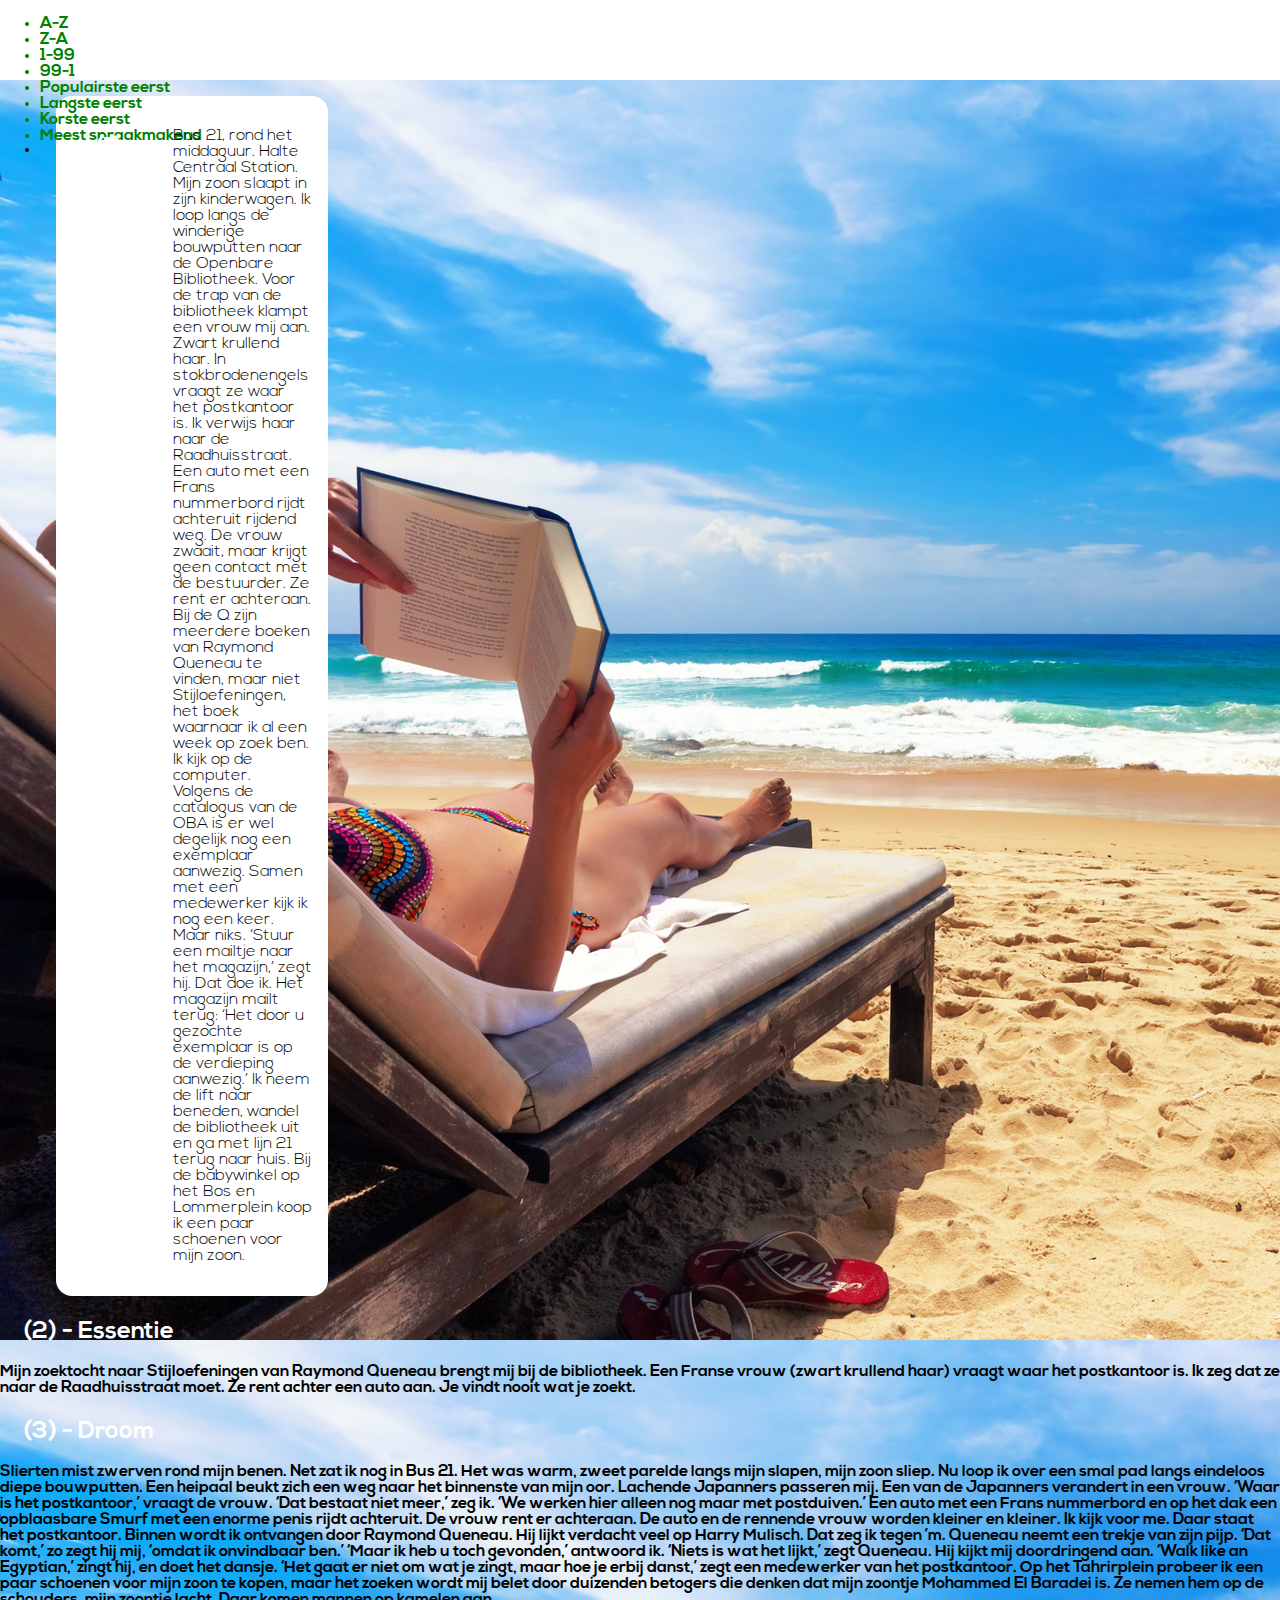
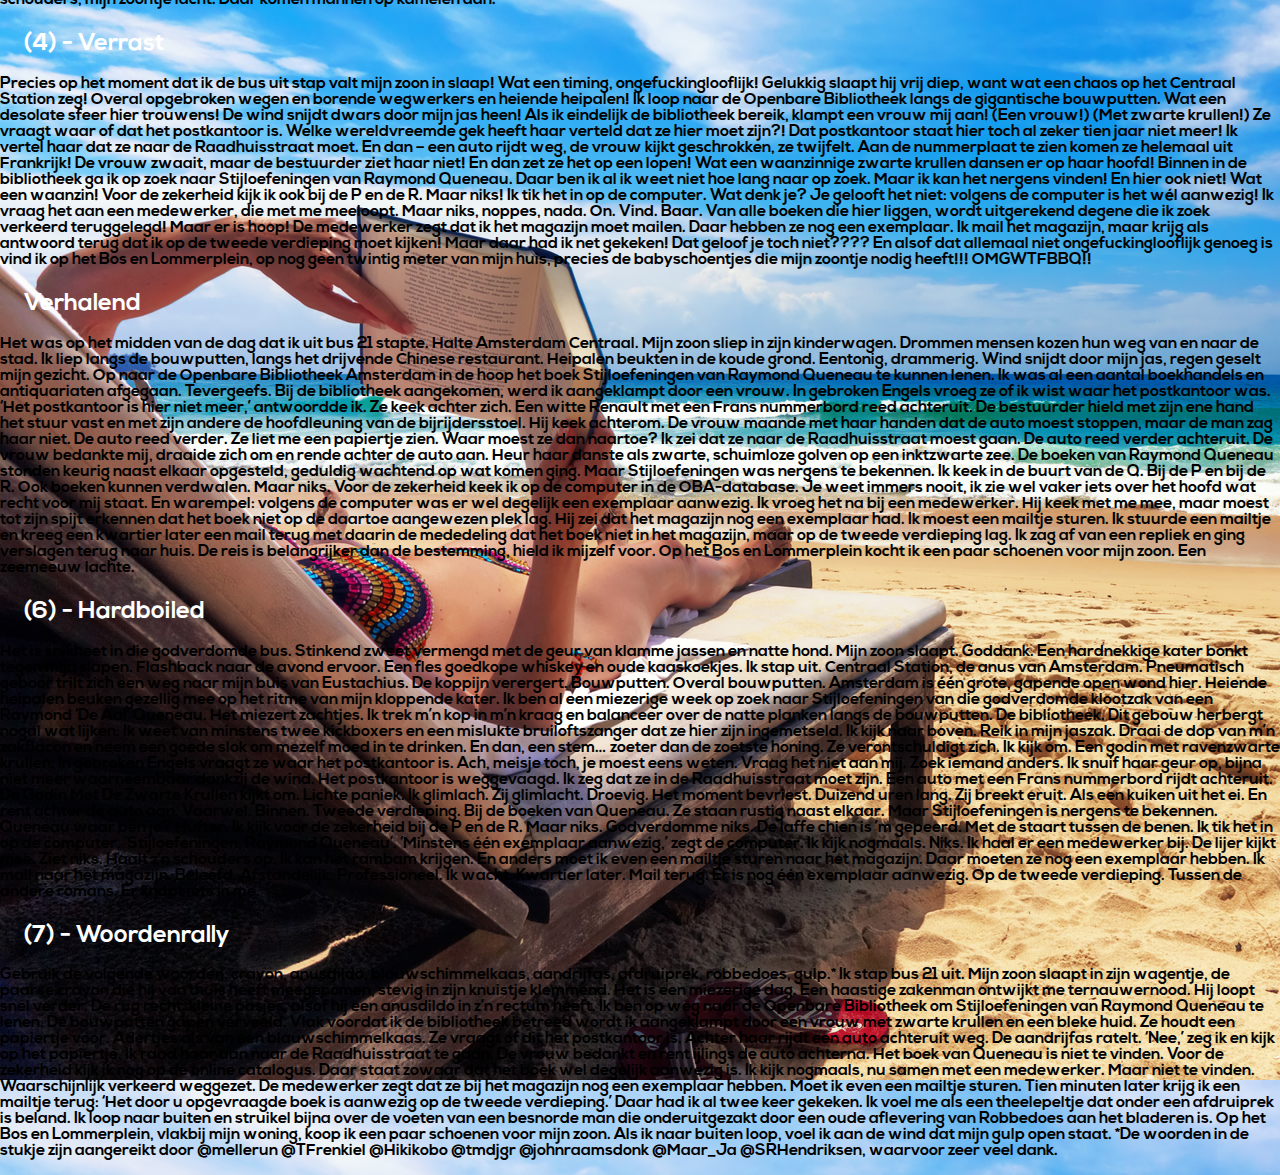
<file: artikel.html>
<!DOCTYPE html>
<html lang="nl">
<head>
    <meta charset="UTF-8">
    <title>Alle artikelen</title>
    <meta name="viewport" content="width=device-width, initial-scale=1.0">
    <link rel="stylesheet" type="text/css" href="assets/css/stylesheet.css">
</head>
<body>

<header>
   <nav>
       <ul>
           <li>A-Z</li>
           <li>Z-A</li>
           <li>1-99</li>
           <li>99-1</li>
           <li>Populairste eerst</li>
           <li>Langste eerst</li>
           <li>Korste eerst</li>
           <li>Meest spraakmakend</li>
       </ul>
   </nav>
    </header>
    
<main>
   <ul> 
       <li> <article>
    <h2>(1) - Notitie</h2>
<p>Bus 21, rond het middaguur. Halte Centraal Station. Mijn zoon slaapt in zijn kinderwagen. Ik loop langs de winderige bouwputten naar de Openbare Bibliotheek. Voor de trap van de bibliotheek klampt een vrouw mij aan. Zwart krullend haar. In stokbrodenengels vraagt ze waar het postkantoor is. Ik verwijs haar naar de Raadhuisstraat. Een auto met een Frans nummerbord rijdt achteruit rijdend weg. De vrouw zwaait, maar krijgt geen contact met de bestuurder. Ze rent er achteraan.
Bij de Q zijn meerdere boeken van Raymond Queneau te vinden, maar niet Stijloefeningen, het boek waarnaar ik al een week op zoek ben. Ik kijk op de computer. Volgens de catalogus van de OBA is er wel degelijk nog een exemplaar aanwezig. Samen met een medewerker kijk ik nog een keer. Maar niks. ‘Stuur een mailtje naar het magazijn,’ zegt hij. Dat doe ik. Het magazijn mailt terug: ‘Het door u gezochte exemplaar is op de verdieping aanwezig.’ Ik neem de lift naar beneden, wandel de bibliotheek uit en ga met lijn 21 terug naar huis. Bij de babywinkel op het Bos en Lommerplein koop ik een paar schoenen voor mijn zoon.</p>
</article>
</li> 
</ul>

<h2>(2) - Essentie</h2>
<p>Mijn zoektocht naar Stijloefeningen van Raymond Queneau brengt mij bij de bibliotheek. Een Franse vrouw (zwart krullend haar) vraagt waar het postkantoor is. Ik zeg dat ze naar de Raadhuisstraat moet. Ze rent achter een auto aan.

Je vindt nooit wat je zoekt.</p>

<h2>(3) - Droom</h2>
<p>Slierten mist zwerven rond mijn benen. Net zat ik nog in Bus 21. Het was warm, zweet parelde langs mijn slapen, mijn zoon sliep. Nu loop ik over een smal pad langs eindeloos diepe bouwputten. Een heipaal beukt zich een weg naar het binnenste van mijn oor. Lachende Japanners passeren mij. Een van de Japanners verandert in een vrouw. ‘Waar is het postkantoor,’ vraagt de vrouw. ‘Dat bestaat niet meer,’ zeg ik. ‘We werken hier alleen nog maar met postduiven.’ Een auto met een Frans nummerbord en op het dak een opblaasbare Smurf met een enorme penis rijdt achteruit. De vrouw rent er achteraan. De auto en de rennende vrouw worden kleiner en kleiner. Ik kijk voor me. Daar staat het postkantoor.

Binnen wordt ik ontvangen door Raymond Queneau. Hij lijkt verdacht veel op Harry Mulisch. Dat zeg ik tegen ’m. Queneau neemt een trekje van zijn pijp. ‘Dat komt,’ zo zegt hij mij, ‘omdat ik onvindbaar ben.’ ‘Maar ik heb u toch gevonden,’ antwoord ik. ‘Niets is wat het lijkt,’ zegt Queneau. Hij kijkt mij doordringend aan. ‘Walk like an Egyptian,’ zingt hij, en doet het dansje. ‘Het gaat er niet om wat je zingt, maar hoe je erbij danst,’ zegt een medewerker van het postkantoor. Op het Tahrirplein probeer ik een paar schoenen voor mijn zoon te kopen, maar het zoeken wordt mij belet door duizenden betogers die denken dat mijn zoontje Mohammed El Baradei is. Ze nemen hem op de schouders, mijn zoontje lacht. Daar komen mannen op kamelen aan.</p>

<h2>(4) - Verrast</h2>
<p>Precies op het moment dat ik de bus uit stap valt mijn zoon in slaap! Wat een timing, ongefuckinglooflijk! Gelukkig slaapt hij vrij diep, want wat een chaos op het Centraal Station zeg! Overal opgebroken wegen en borende wegwerkers en heiende heipalen!

Ik loop naar de Openbare Bibliotheek langs de gigantische bouwputten. Wat een desolate sfeer hier trouwens! De wind snijdt dwars door mijn jas heen! Als ik eindelijk de bibliotheek bereik, klampt een vrouw mij aan! (Een vrouw!) (Met zwarte krullen!) Ze vraagt waar of dat het postkantoor is. Welke wereldvreemde gek heeft haar verteld dat ze hier moet zijn?! Dat postkantoor staat hier toch al zeker tien jaar niet meer! Ik vertel haar dat ze naar de Raadhuisstraat moet. En dan – een auto rijdt weg, de vrouw kijkt geschrokken, ze twijfelt. Aan de nummerplaat te zien komen ze helemaal uit Frankrijk! De vrouw zwaait, maar de bestuurder ziet haar niet! En dan zet ze het op een lopen! Wat een waanzinnige zwarte krullen dansen er op haar hoofd!

Binnen in de bibliotheek ga ik op zoek naar Stijloefeningen van Raymond Queneau. Daar ben ik al ik weet niet hoe lang naar op zoek. Maar ik kan het nergens vinden! En hier ook niet! Wat een waanzin! Voor de zekerheid kijk ik ook bij de P en de R. Maar niks! Ik tik het in op de computer. Wat denk je? Je gelooft het niet: volgens de computer is het wél aanwezig! Ik vraag het aan een medewerker, die met me meeloopt. Maar niks, noppes, nada. On. Vind. Baar. Van alle boeken die hier liggen, wordt uitgerekend degene die ik zoek verkeerd teruggelegd! Maar er is hoop! De medewerker zegt dat ik het magazijn moet mailen. Daar hebben ze nog een exemplaar. Ik mail het magazijn, maar krijg als antwoord terug dat ik op de tweede verdieping moet kijken! Maar daar had ik net gekeken! Dat geloof je toch niet????

En alsof dat allemaal niet ongefuckinglooflijk genoeg is vind ik op het Bos en Lommerplein, op nog geen twintig meter van mijn huis, precies de babyschoentjes die mijn zoontje nodig heeft!!! OMGWTFBBQ!!</p>

<h2>Verhalend</h2>
<p>Het was op het midden van de dag dat ik uit bus 21 stapte. Halte Amsterdam Centraal. Mijn zoon sliep in zijn kinderwagen. Drommen mensen kozen hun weg van en naar de stad. Ik liep langs de bouwputten, langs het drijvende Chinese restaurant. Heipalen beukten in de koude grond. Eentonig, drammerig. Wind snijdt door mijn jas, regen geselt mijn gezicht. Op naar de Openbare Bibliotheek Amsterdam in de hoop het boek Stijloefeningen van Raymond Queneau te kunnen lenen. Ik was al een aantal boekhandels en antiquariaten afgegaan. Tevergeefs.

Bij de bibliotheek aangekomen, werd ik aangeklampt door een vrouw. In gebroken Engels vroeg ze of ik wist waar het postkantoor was. ‘Het postkantoor is hier niet meer,’ antwoordde ik. Ze keek achter zich. Een witte Renault met een Frans nummerbord reed achteruit. De bestuurder hield met zijn ene hand het stuur vast en met zijn andere de hoofdleuning van de bijrijdersstoel. Hij keek achterom. De vrouw maande met haar handen dat de auto moest stoppen, maar de man zag haar niet. De auto reed verder. Ze liet me een papiertje zien. Waar moest ze dan naartoe? Ik zei dat ze naar de Raadhuisstraat moest gaan. De auto reed verder achteruit. De vrouw bedankte mij, draaide zich om en rende achter de auto aan. Heur haar danste als zwarte, schuimloze golven op een inktzwarte zee.

De boeken van Raymond Queneau stonden keurig naast elkaar opgesteld, geduldig wachtend op wat komen ging. Maar Stijloefeningen was nergens te bekennen. Ik keek in de buurt van de Q. Bij de P en bij de R. Ook boeken kunnen verdwalen. Maar niks. Voor de zekerheid keek ik op de computer in de OBA-database. Je weet immers nooit, ik zie wel vaker iets over het hoofd wat recht voor mij staat. En warempel: volgens de computer was er wel degelijk een exemplaar aanwezig. Ik vroeg het na bij een medewerker. Hij keek met me mee, maar moest tot zijn spijt erkennen dat het boek niet op de daartoe aangewezen plek lag. Hij zei dat het magazijn nog een exemplaar had. Ik moest een mailtje sturen.

Ik stuurde een mailtje en kreeg een kwartier later een mail terug met daarin de mededeling dat het boek niet in het magazijn, maar op de tweede verdieping lag. Ik zag af van een repliek en ging verslagen terug naar huis. De reis is belangrijker dan de bestemming, hield ik mijzelf voor. Op het Bos en Lommerplein kocht ik een paar schoenen voor mijn zoon. Een zeemeeuw lachte.</p>

<h2>(6) - Hardboiled</h2>
<p>Het is snikheet in die godverdomde bus. Stinkend zweet vermengd met de geur van klamme jassen en natte hond. Mijn zoon slaapt. Goddank. Een hardnekkige kater bonkt tegen mijn slapen. Flashback naar de avond ervoor. Een fles goedkope whiskey en oude kaaskoekjes.

Ik stap uit. Centraal Station, de anus van Amsterdam. Pneumatisch geboor trilt zich een weg naar mijn buis van Eustachius. De koppijn verergert. Bouwputten. Overal bouwputten. Amsterdam is één grote, gapende open wond hier. Heiende heipalen beuken gezellig mee op het ritme van mijn kloppende kater. Ik ben al een miezerige week op zoek naar Stijloefeningen van die godverdomde klootzak van een Raymond ‘De Aal’ Queneau. Het miezert zachtjes. Ik trek m’n kop in m’n kraag en balanceer over de natte planken langs de bouwputten.

De bibliotheek. Dit gebouw herbergt nogal wat lijken. Ik weet van minstens twee kickboxers en een mislukte bruiloftszanger dat ze hier zijn ingemetseld. Ik kijk naar boven. Reik in mijn jaszak. Draai de dop van m’n zakflacon en neem een goede slok om mezelf moed in te drinken. En dan, een stem… zoeter dan de zoetste honing. Ze verontschuldigt zich. Ik kijk om. Een godin met ravenzwarte krullen. In gebroken Engels vraagt ze waar het postkantoor is. Ach, meisje toch, je moest eens weten. Vraag het niet aan mij. Zoek iemand anders. Ik snuif haar geur op, bijna niet meer waarneembaar dankzij de wind. Het postkantoor is weggevaagd. Ik zeg dat ze in de Raadhuisstraat moet zijn. Een auto met een Frans nummerbord rijdt achteruit. De Godin Met De Zwarte Krullen kijkt om. Lichte paniek. Ik glimlach. Zij glimlacht. Droevig. Het moment bevriest. Duizend uren lang. Zij breekt eruit. Als een kuiken uit het ei. En rent achter de auto aan. Vaarwel.

Binnen. Tweede verdieping. Bij de boeken van Queneau. Ze staan rustig naast elkaar. Maar Stijloefeningen is nergens te bekennen. Queneau waar ben je? Hufter. Ik kijk voor de zekerheid bij de P en de R. Maar niks. Godverdomme niks. De laffe chien is ’m gepeerd. Met de staart tussen de benen. Ik tik het in op de computer. ‘Stijloefeningen, Raymond Queneau’. ‘Minstens één exemplaar aanwezig,’ zegt de computer. Ik kijk nogmaals. Niks. Ik haal er een medewerker bij. De lijer kijkt mee. Ziet niks. Haalt z’n schouders op. Ik kan het rambam krijgen. En anders moet ik even een mailtje sturen naar het magazijn. Daar moeten ze nog een exemplaar hebben. Ik mail naar het magazijn. Beleefd. Afstandelijk. Professioneel. Ik wacht. Kwartier later. Mail terug. Er is nog één exemplaar aanwezig. Op de tweede verdieping. Tussen de andere romans. Er knapt iets in me.</p>

<h2>(7) - Woordenrally</h2>
<p>Gebruik de volgende woorden: crayon, anusdildo, blauwschimmelkaas, aandrijfas, afdruiprek, robbedoes, gulp.*

Ik stap bus 21 uit. Mijn zoon slaapt in zijn wagentje, de paarse crayon die hij van thuis heeft meegenomen, stevig in zijn knuistje klemmend. Het is een miezerige dag. Een haastige zakenman ontwijkt me ternauwernood. Hij loopt snel verder. De rug recht, kleine pasjes, alsof hij een anusdildo in z’n rectum heeft. Ik ben op weg naar de Openbare Bibliotheek om Stijloefeningen van Raymond Queneau te lenen. De bouwputten gapen verveeld. Vlak voordat ik de bibliotheek betreed wordt ik aangeklampt door een vrouw met zwarte krullen en een bleke huid. Ze houdt een papiertje voor. Adertjes als van een blauwschimmelkaas. Ze vraagt of dit het postkantoor is. Achter haar rijdt een auto achteruit weg. De aandrijfas ratelt. ‘Nee,’ zeg ik en kijk op het papiertje. Ik raad haar aan naar de Raadhuisstraat te gaan. De vrouw bedankt en rent ijlings de auto achterna.

Het boek van Queneau is niet te vinden. Voor de zekerheid kijk ik nog op de online catalogus. Daar staat zowaar dat het boek wel degelijk aanwezig is. Ik kijk nogmaals, nu samen met een medewerker. Maar niet te vinden. Waarschijnlijk verkeerd weggezet. De medewerker zegt dat ze bij het magazijn nog een exemplaar hebben. Moet ik even een mailtje sturen. Tien minuten later krijg ik een mailtje terug: ‘Het door u opgevraagde boek is aanwezig op de tweede verdieping.’ Daar had ik al twee keer gekeken. Ik voel me als een theelepeltje dat onder een afdruiprek is beland. Ik loop naar buiten en struikel bijna over de voeten van een besnorde man die onderuitgezakt door een oude aflevering van Robbedoes aan het bladeren is.

Op het Bos en Lommerplein, vlakbij mijn woning, koop ik een paar schoenen voor mijn zoon. Als ik naar buiten loop, voel ik aan de wind dat mijn gulp open staat.

*De woorden in de stukje zijn aangereikt door @mellerun @TFrenkiel @Hikikobo @tmdjgr @johnraamsdonk @Maar_Ja @SRHendriksen, waarvoor zeer veel dank.</p>
</main>
</body>
</html>
</file>
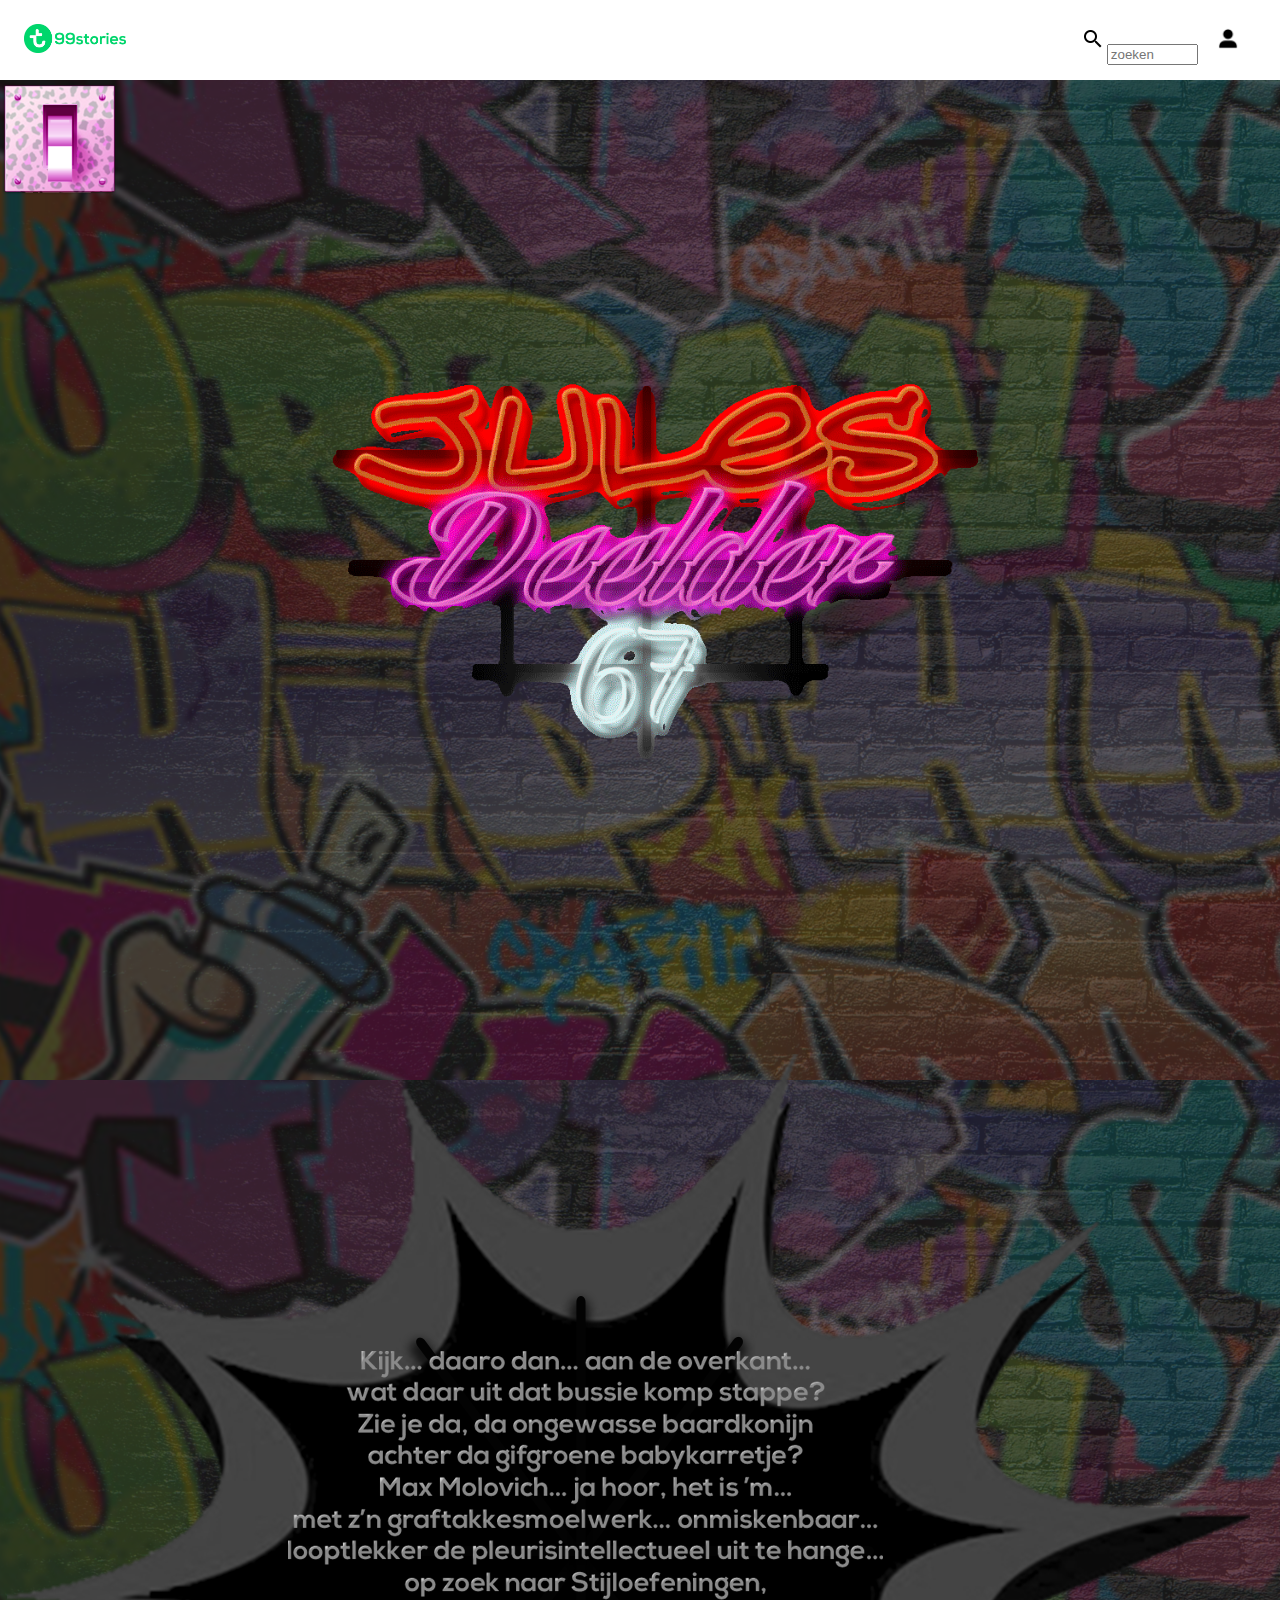
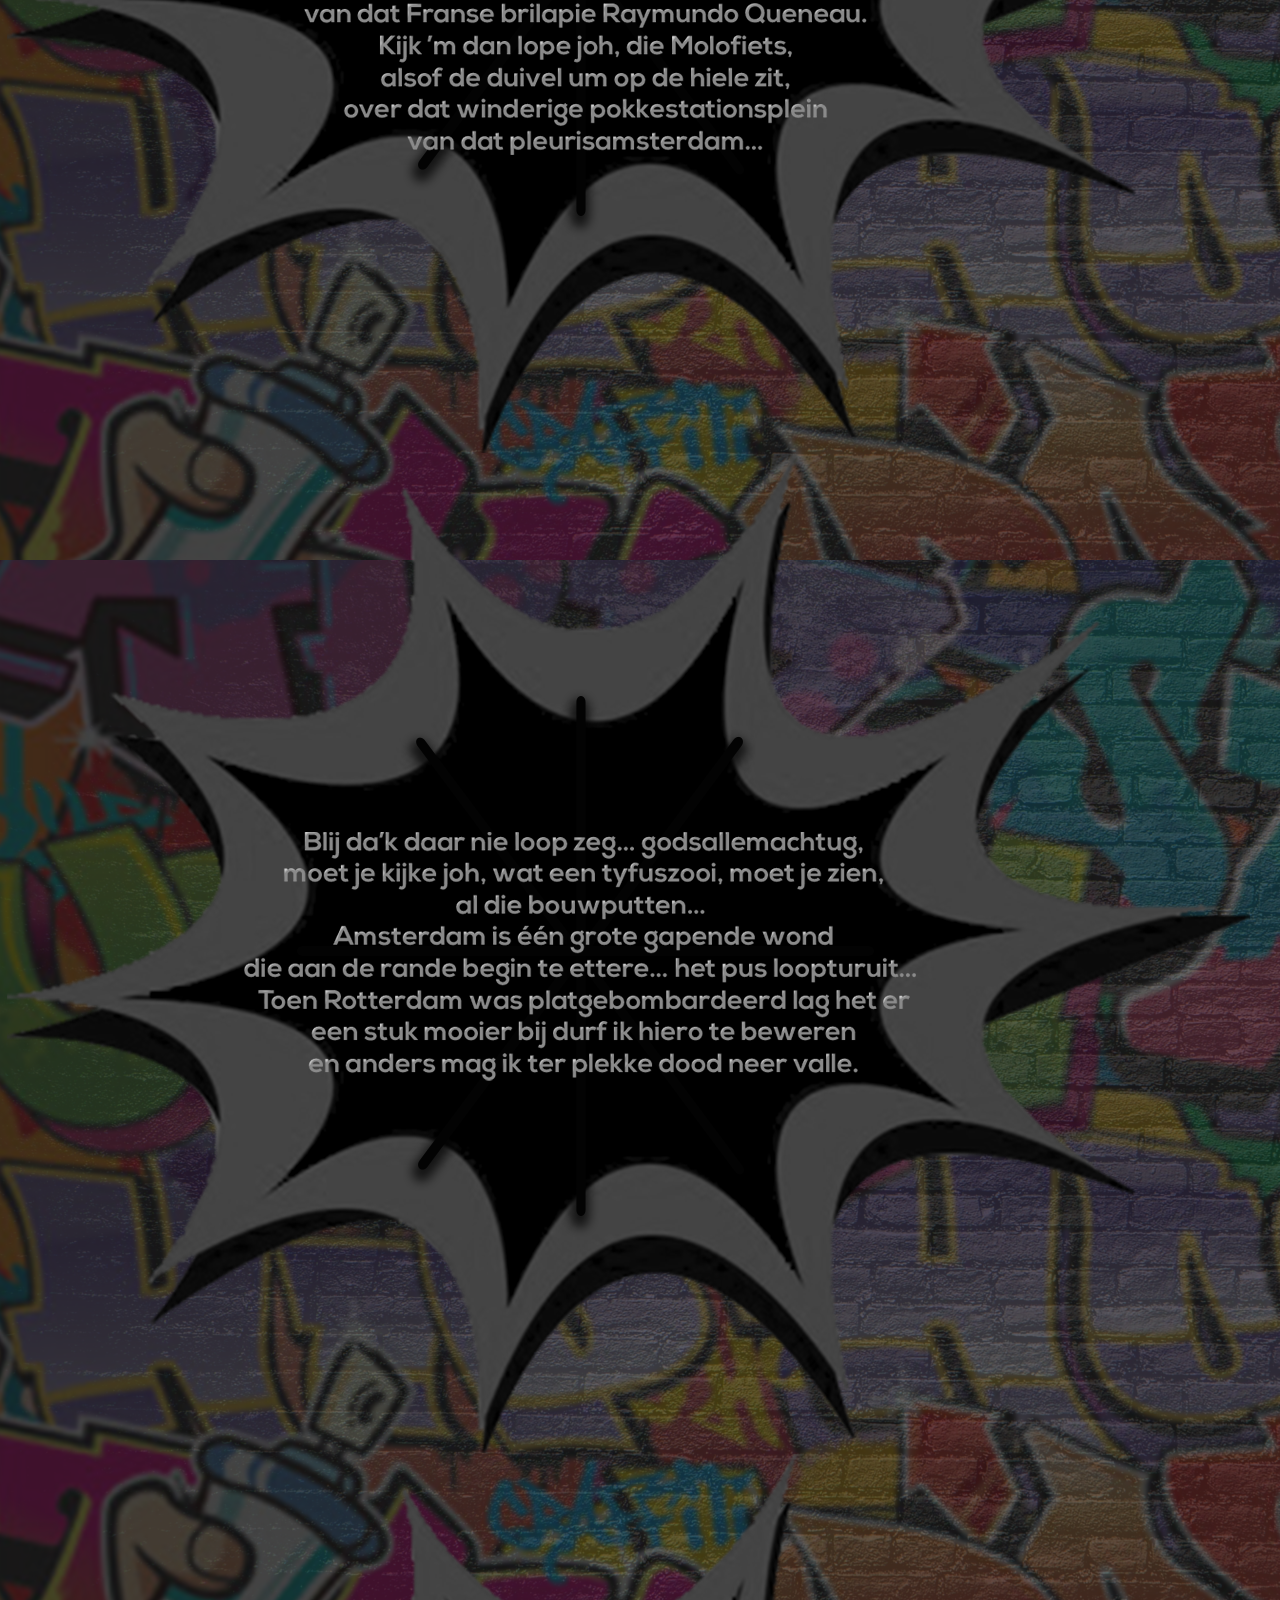
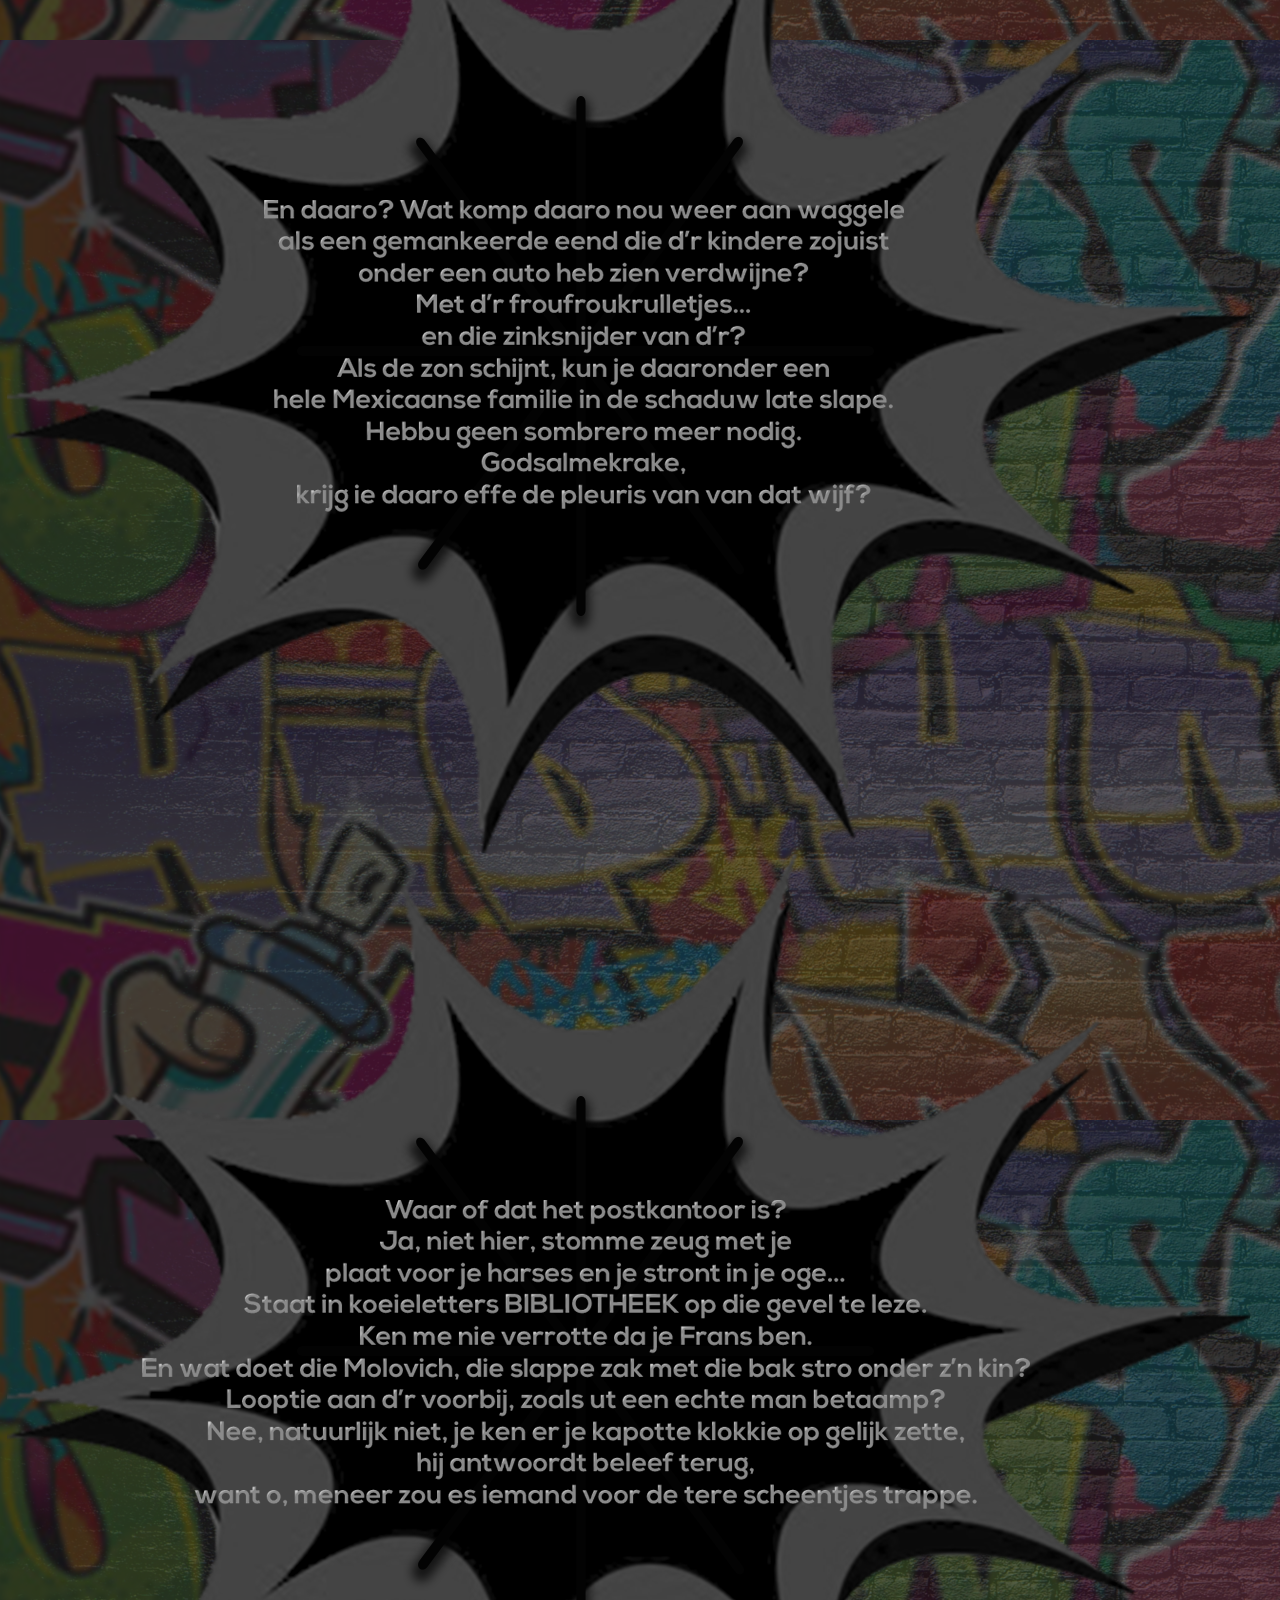
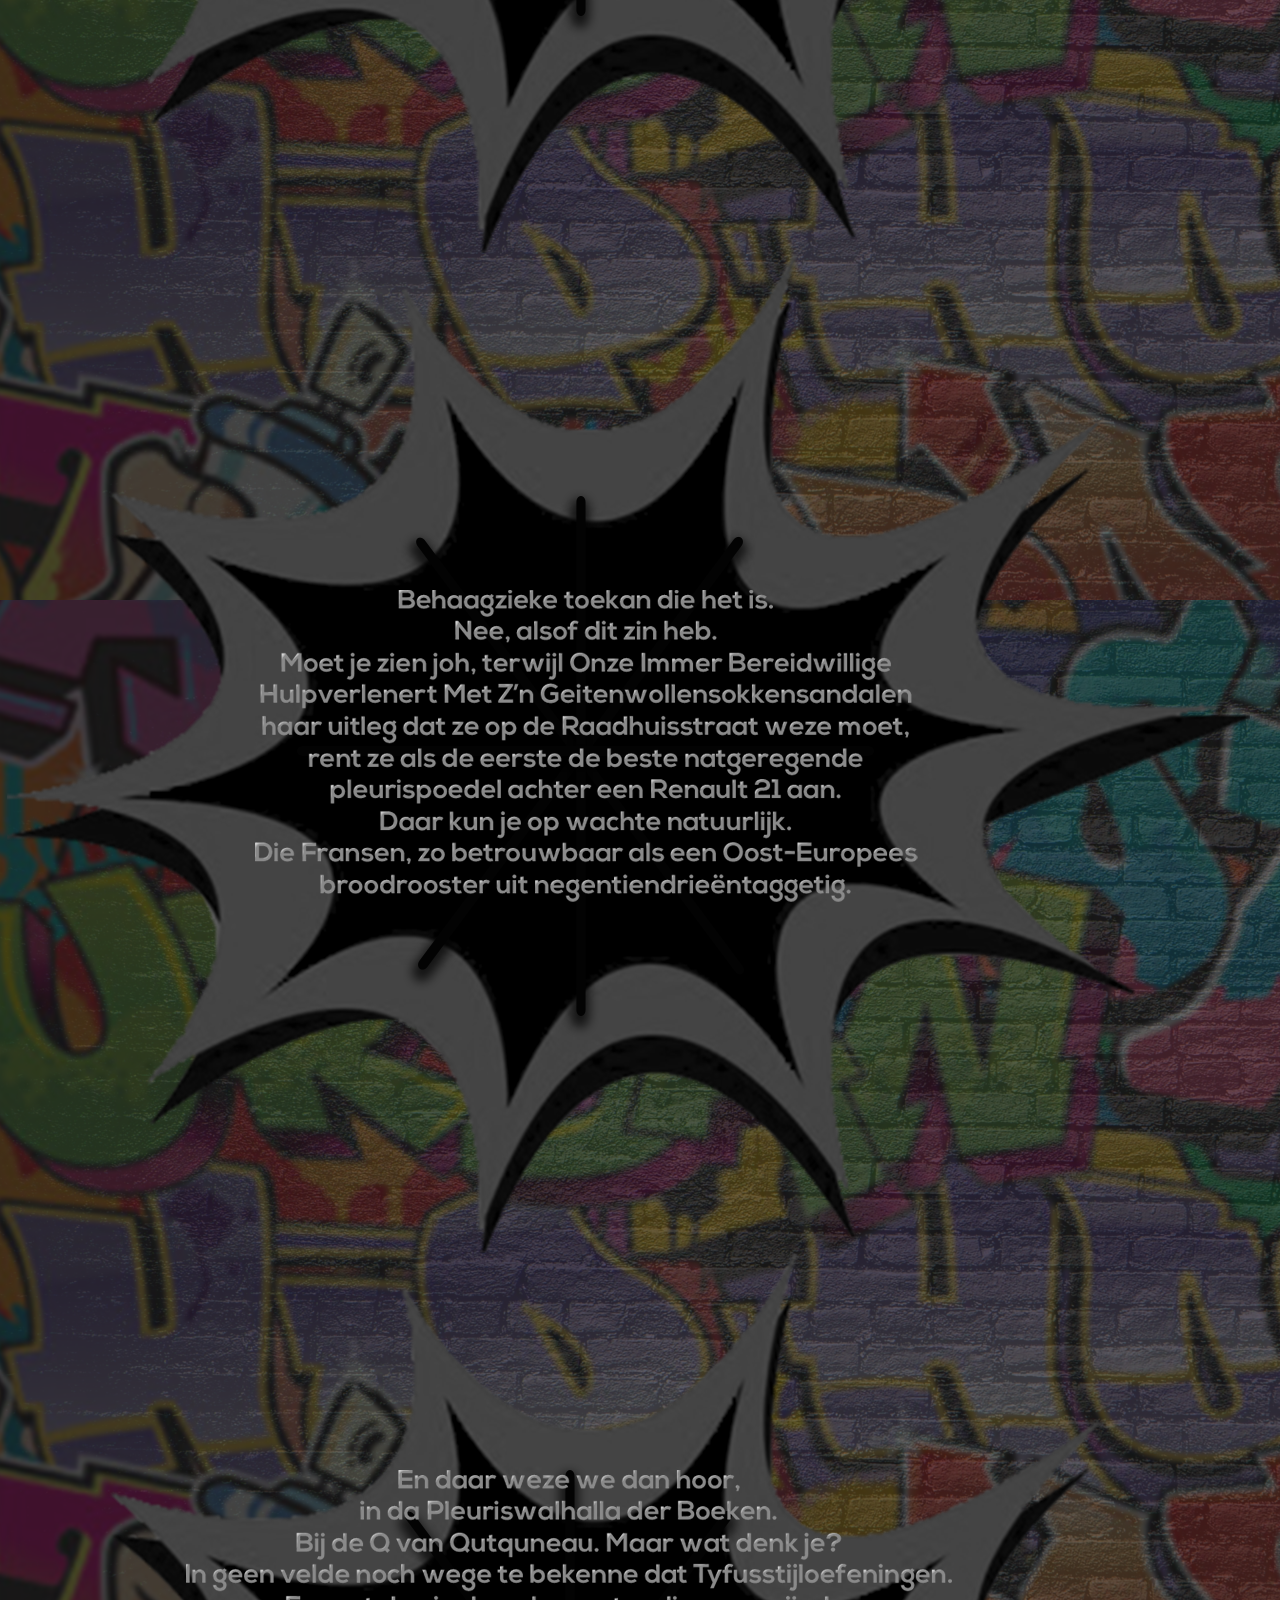
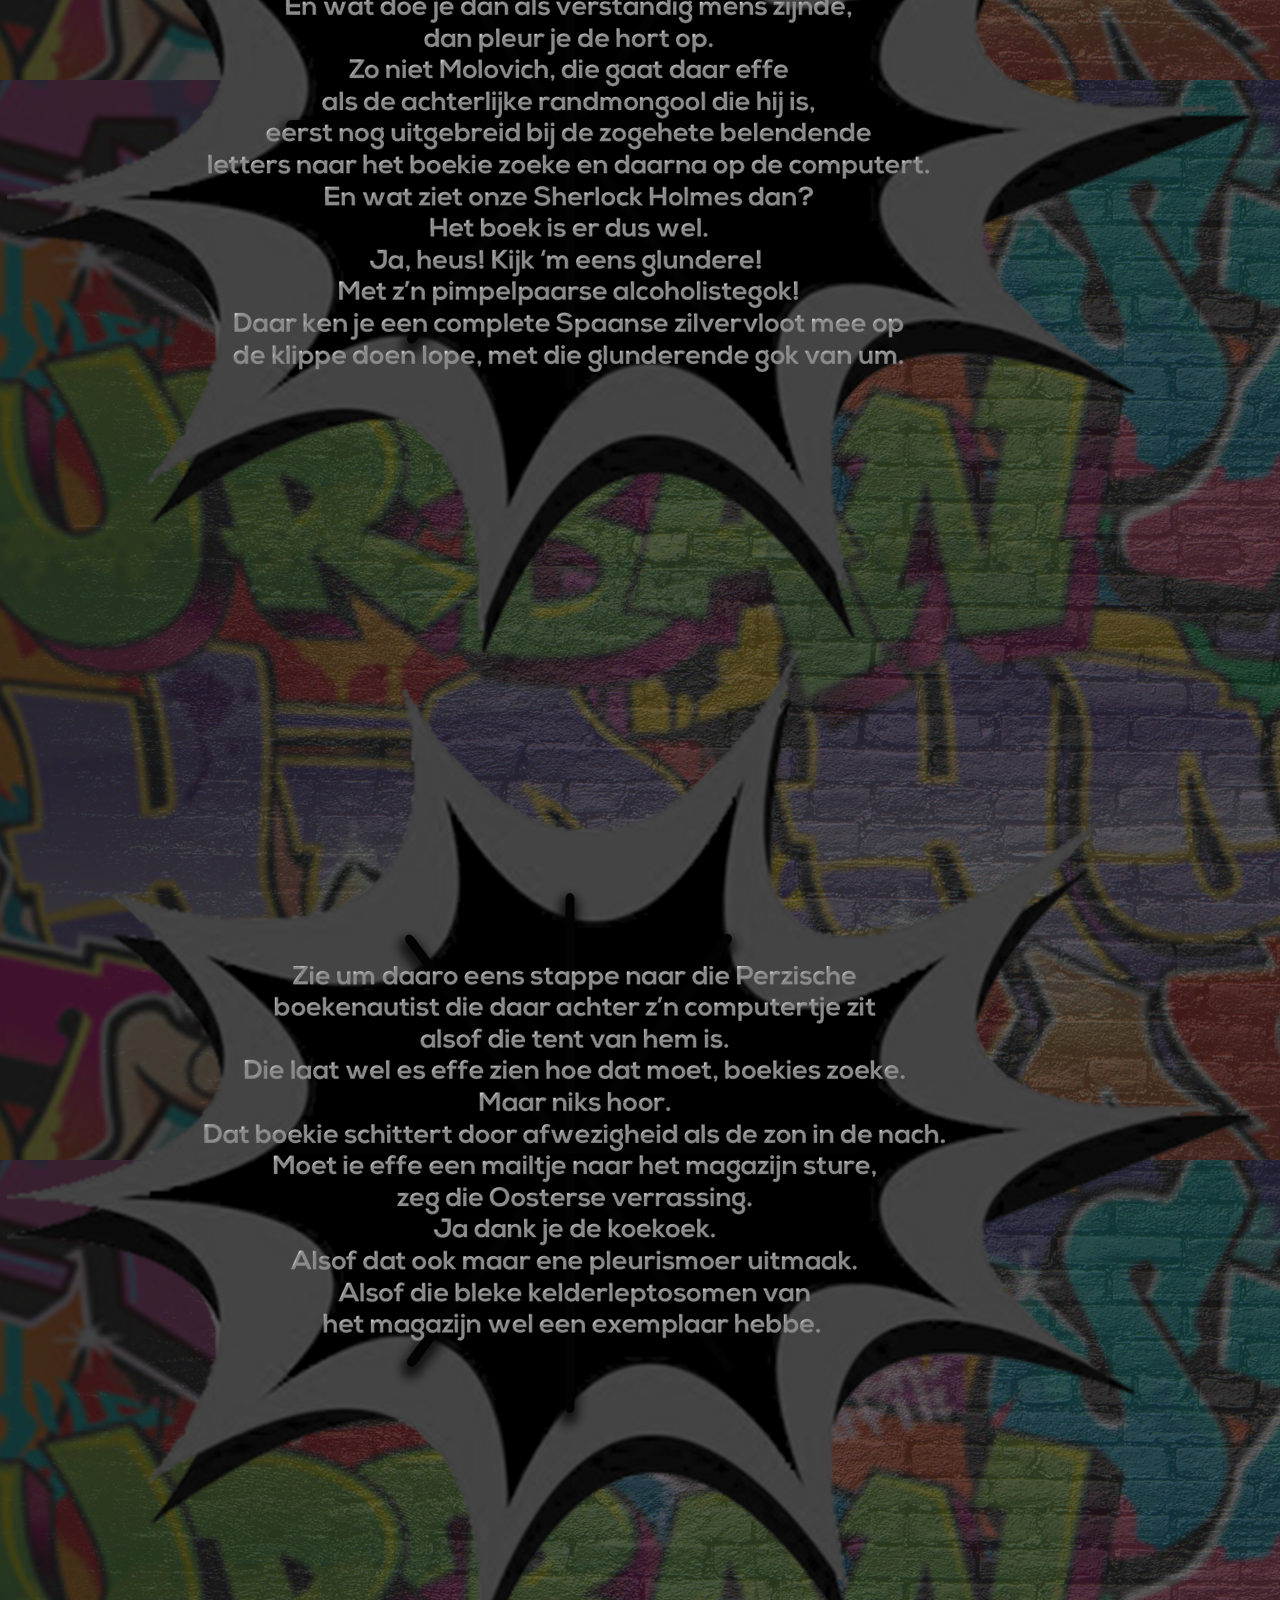
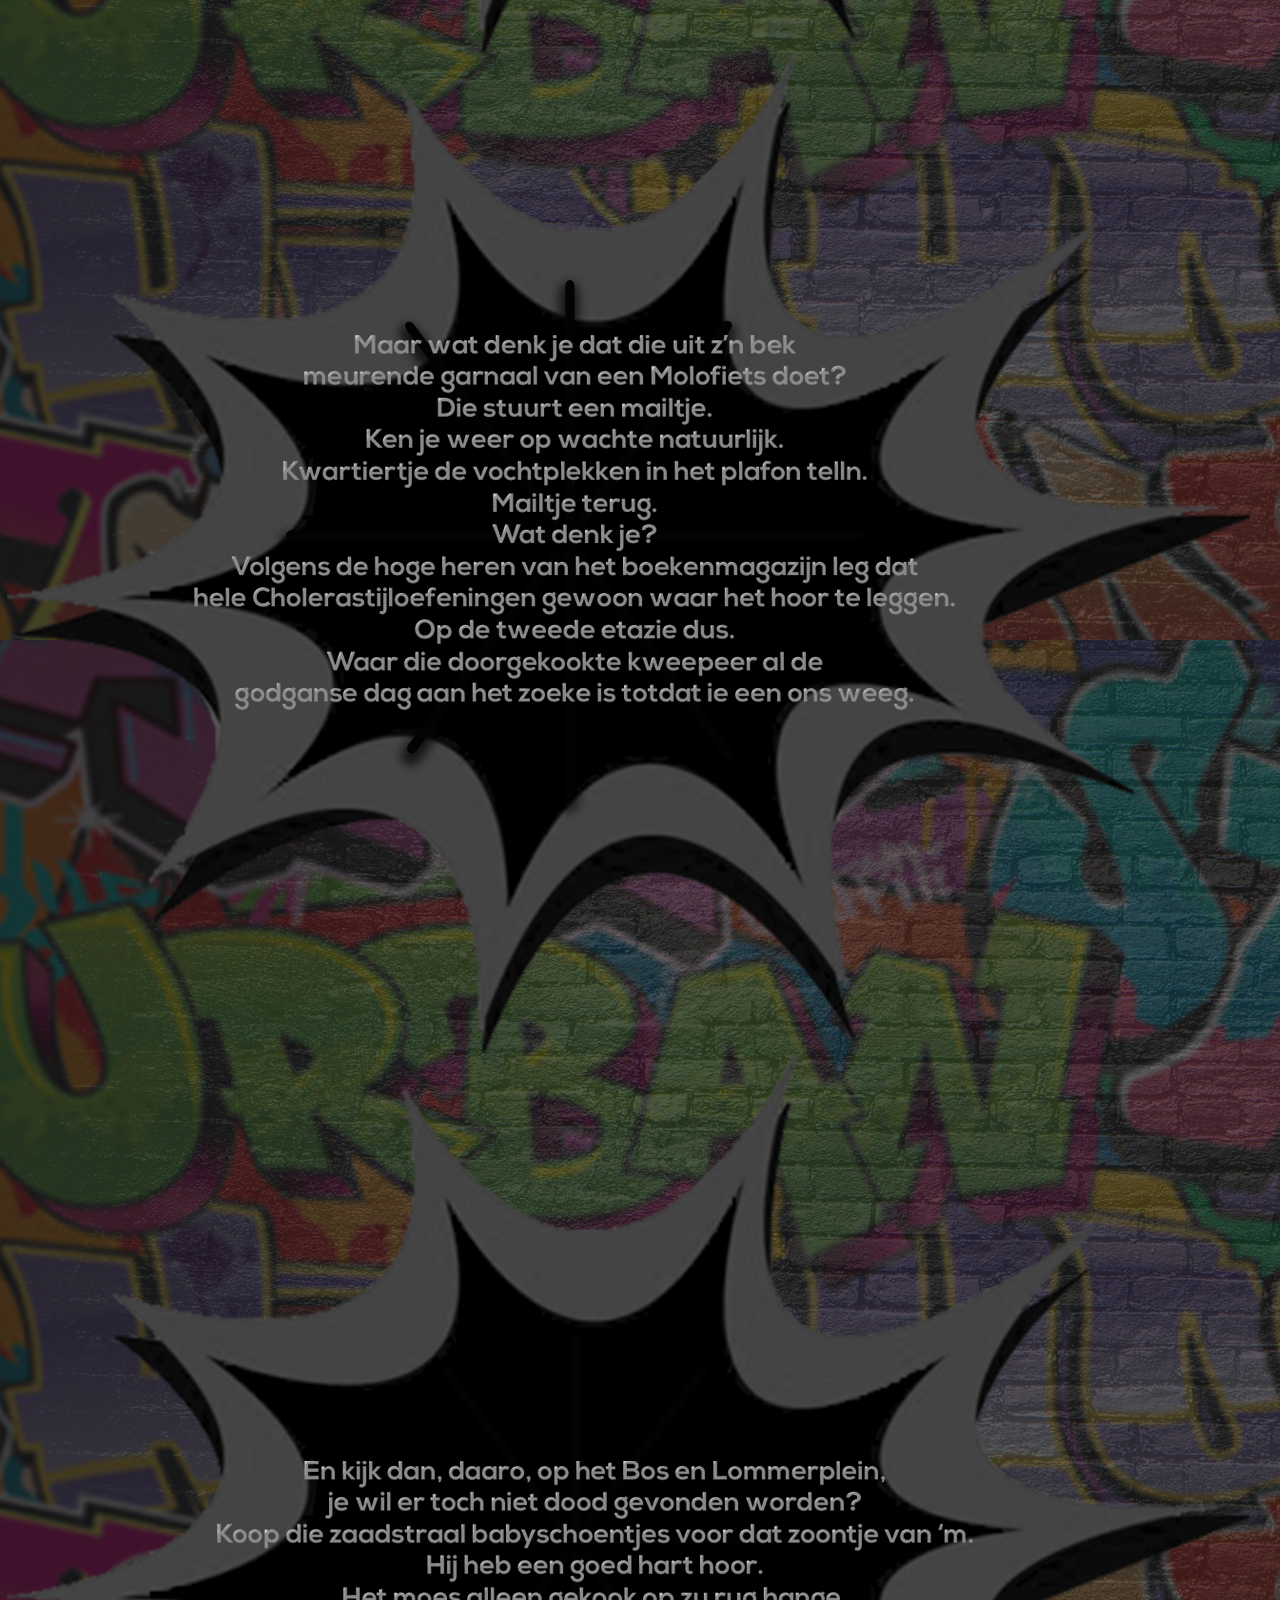
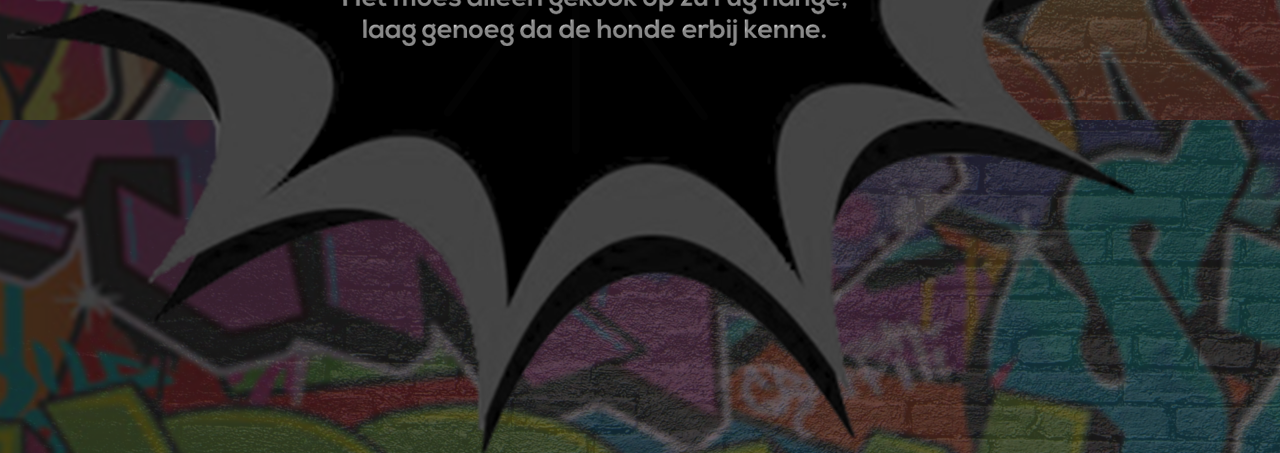
<file: jules.html>
<!DOCTYPE html>
<html lang="nl">

<head>
    <meta charset="UTF-8">
    <title>Jules Deelder</title>
    <meta name="viewport" content="width=device-width, initial-scale=1.0">
    <link rel="stylesheet" href="assets/css/stylesheet.css">
    <link rel="stylesheet" type="text/css" href="assets/css/julesstyle.css">
</head>

<body>
   <header>
        <a href="index.html"><img src="assets/images/logo1.png" alt="logo" /></a>
        <h1> 99STORIES </h1>
        <img src="assets/images/searchicon.png" alt="zoekicoon">
        <form>
            <fieldset>
                <legend>zoeken</legend>
                <label for="zoeken">zoeken</label>
                <input type="text" id="zoeken" placeholder="zoeken">
            </fieldset>
        </form>
        <a href="registreren.html">
            <img src="assets/images/accounticon.png" alt="account">
        </a>
    </header>
    
    <main>
       
        <img src="assets/images/juul/lightswitch.png" alt="" data-id="lightSwitch">
       
        <img src="assets/images/jules-art.gif" alt="Jules Gifje">
        
        <img src="assets/images/juul/juul2/Alinea1UIT.png" alt="">
        
        <img src="assets/images/juul/juul2/Alinea2UIT.png" alt="">
        
        <img src="assets/images/juul/juul2/Alinea3UIT.png" alt="">
        
        <img src="assets/images/juul/juul2/Alinea4UIT.png" alt="">
        
        <img src="assets/images/juul/juul2/Alinea5UIT.png" alt="">
        
        <img src="assets/images/juul/juul2/Alinea6UIT.png" alt="">
        
        <img src="assets/images/juul/juul2/Alinea7UIT.png" alt="">
        
        <img src="assets/images/juul/juul2/Alinea8UIT.png" alt="">
        
        <img src="assets/images/juul/juul2/Alinea9UIT.png" alt="">
        
        <img src="assets/images/julesmobiel.png" alt="">
        
    </main>
    <script src="assets/js/jules.js"></script>
</body>
</file>
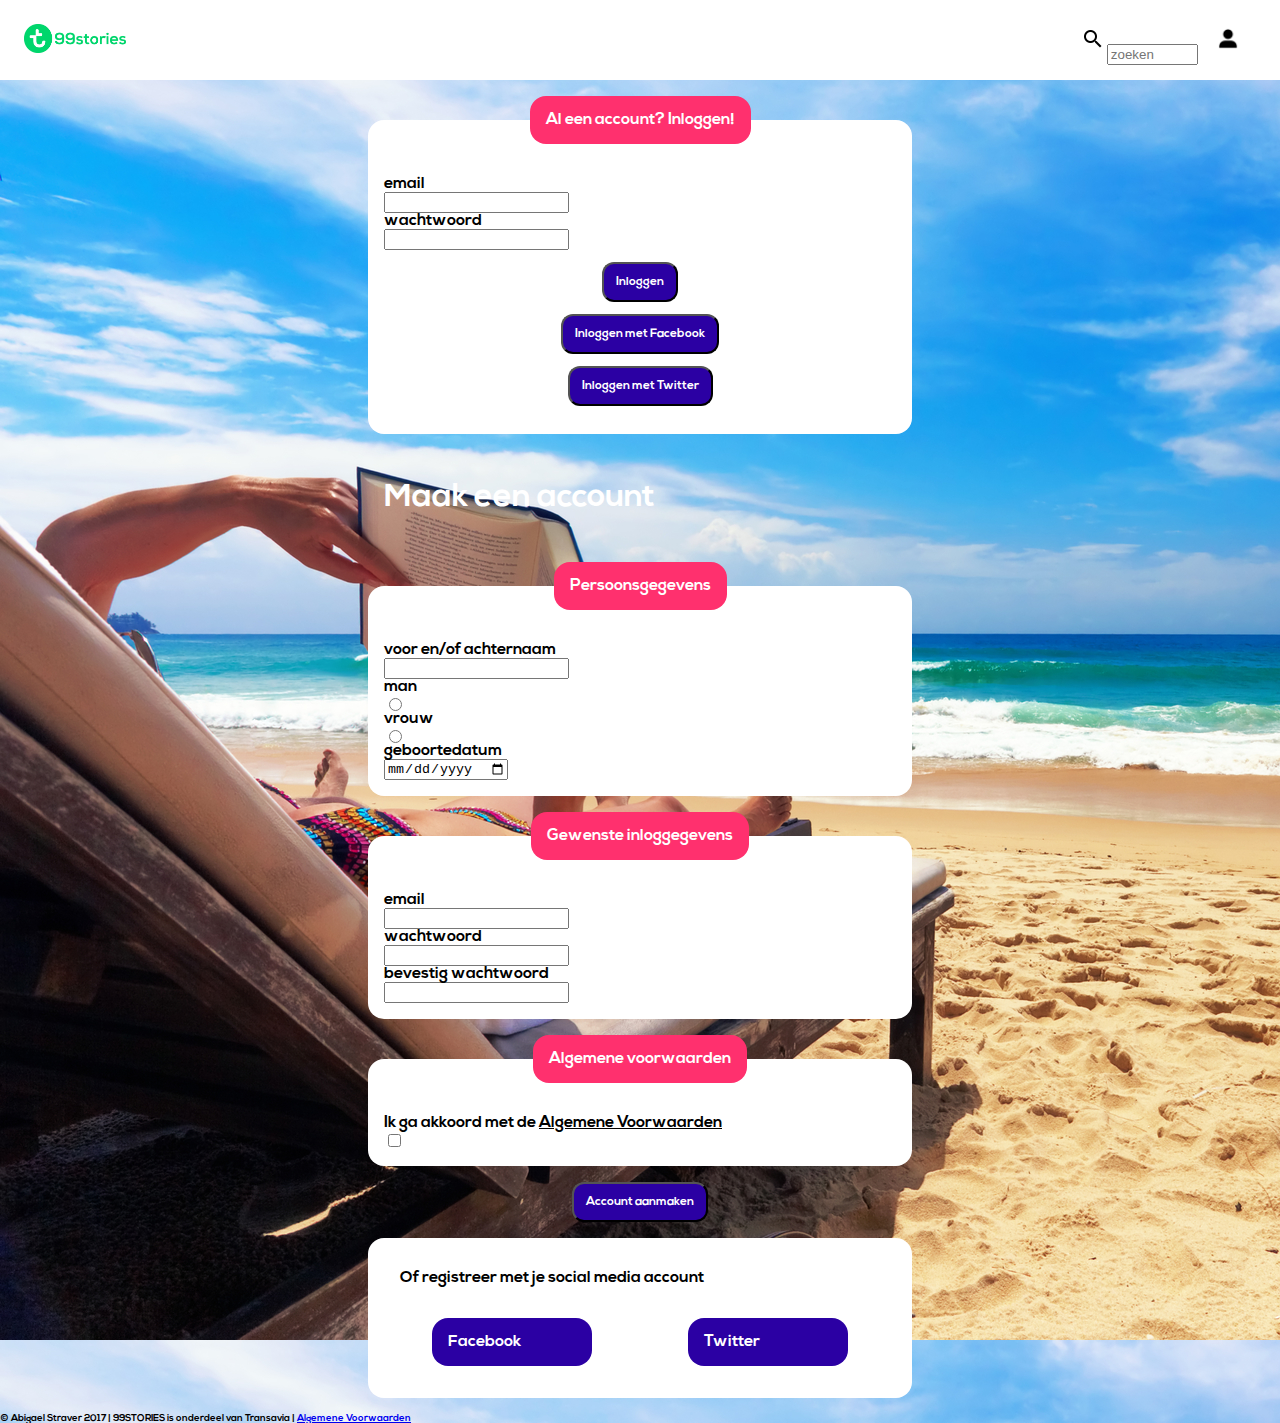
<file: registreren.html>
<!DOCTYPE html>
<html lang="en">

<head>
    <meta charset="UTF-8">
    <title>Registreren</title>
    <meta name="viewport" content="width=device-width, initial-scale=1.0">
    <link rel="stylesheet" type="text/css" href="assets/css/stylesheet.css">
    <link rel="stylesheet" type="text/css" href="assets/css/registreer.css">

</head>

<body>
    <header>
        <a href="index.html"><img src="assets/images/logo1.png" alt="logo" /></a>
        <h1> 99STORIES </h1>
        <img src="assets/images/searchicon.png" alt="zoekicoon">
        <form>
            <fieldset>
                <legend>zoeken</legend>
                <label for="zoeken">zoeken</label>
                <input type="text" id="zoeken" placeholder="zoeken">
            </fieldset>
        </form>
        <a href="registreren.html">
            <img src="assets/images/accounticon.png" alt="account">
        </a>
    </header>

    <main>
        <form action="index.html">
            <fieldset>
                <legend>Al een account? Inloggen!</legend>
                <label for="email">email</label>
                <input id="email" type="email" required>
                <label for="password">wachtwoord</label>
                <input id="password" type="password" required>
                <input type="submit" value="Inloggen">
                <input type="submit" value="Inloggen met Facebook">
                <input type="submit" value="Inloggen met Twitter">
            </fieldset>
        </form>

        <h2>Maak een account</h2>
        <form action="index.html">
            <fieldset>
                <legend>Persoonsgegevens</legend>
                <label for="name">voor en/of achternaam</label>
                <input id="name" type="text" required>

                <label for="man">man</label>
                <input name="geslacht" id="man" type="radio">
                <label for="vrouw">vrouw</label>
                <input name="geslacht" id="vrouw" type="radio">

                <label for="dateofbirth">geboortedatum</label>
                <input id="dateofbirth" type="date">
            </fieldset>

            <fieldset>
                <legend>Gewenste inloggegevens</legend>
                <label for="loginemail">email</label>
                <input id="loginemail" type="email" required>
                <label for="loginpassword">wachtwoord</label>
                <input id="loginpassword" type="password" required>
                <label for="repeatpassword">bevestig wachtwoord</label> <input id="repeatpassword" type="password" required>
            </fieldset>

            <fieldset>
                <legend>Algemene voorwaarden</legend>
                <label for="accept">Ik ga akkoord met de <u>Algemene Voorwaarden</u> </label>
                <input id="accept" type="checkbox" required>
            </fieldset>

            <input type="submit" value="Account aanmaken">
        </form>

        <section>
            <h2>Of registreer met je social media account</h2>
            <div><a href="index.html">Facebook</a>
                <a href="index.html">Twitter</a></div>
        </section>

    </main>
    
    <footer>
        © Abigael Straver 2017 | 99STORIES is onderdeel van Transavia | <a href="https://www.transavia.com/nl-NL/de-kleine-lettertjes/vervoersvoorwaarden/">Algemene Voorwaarden</a>
    </footer>
</body>

</html>
</file>
<file: assets/css/stylesheet.css>
@font-face {
    font-family: "NexaBold";
    src: url("../fonts/nexabold.otf");

}

@font-face {
    font-family: "NexaLight";
    src:url("../fonts/nexalight.ttf")
}

body {
    background-image: url("../images/bookbeach.jpg");
    font-family: "NexaBold";
    margin: 0;
}

main img {
    max-width: 100%;
    height: auto;
}
main > img {
    float: none;
}

#form-zoeken input[type="submit"] {
    background-color: #ff306e;
}

main section {
    display: -webkit-box;
    display: -ms-flexbox;
    display: flex;
    -ms-flex-wrap: wrap;
    flex-wrap: wrap;
    max-width: 58em;
    margin-left: auto;
    margin-right: auto;
}

h3 {
color: #00d868;
}

main section h2 {
    width: 100%;
}

div a {
color: white;
padding: 0.75rem;
background-color: #ff306e;
border-radius: 1.5em;
text-decoration: none;
}

/* note to self: 
1. inline betekent dat ze naast elkaar gaan zweven (op 1 lijn) en block betekent dat ze onder elkaar gaan staan; 
2. 1em is gelijk aan 16px (vaak) gebruik rem, em of % en GEEN PIXELS;
 */

h2 {
    margin-left: 1em;
    margin-top: 1em;
    color: white;
}

header {
    display: -webkit-box;
    display: -ms-flexbox;
    display: flex;
    -ms-flex-line-pack: center;
    align-content: center;
}

header form label {
    position: absolute;
    overflow: hidden;
    clip: rect(0 0 0 0);
    height: 1px;
    width: 1px;
    margin: -1px;
    padding: 0;
    border: 0;
}

header form fieldset {
    height: 5rem;
    display: -webkit-box;
    display: -ms-flexbox;
    display: flex;
    padding: 0;
    -ms-flex-line-pack: center;
    align-content: center;
}

header form fieldset legend {
    max-height: 0;
    color: transparent;
}

article {
    display: -webkit-box;
    display: -ms-flexbox;
    display: flex;
    background: white;
    border-radius: 1em;
    padding: 1em;
    margin: 1em;
    /* height: 16em; */
    max-width: 15em;
}
article > div {
    display: block;
}
article > div:first-of-type {
    display: -webkit-box;
    display: -ms-flexbox;
    display: flex;
    -webkit-box-orient: vertical;
    -webkit-box-direction: normal;
    -ms-flex-direction: column;
    flex-direction: column;
}

article > div:first-of-type p {
    margin-bottom: 1rem;
}

article > div:first-of-type a {
    margin-top: auto;
    text-align: center;
}

article > div:last-of-type {
    min-width: 2rem;
    max-width: 2rem;
}

article > div img {
    vertical-align: center;
    width: 80%;
    padding-top: 0.5em;
}

article p {
font-family: "nexalight"
}

article > div img:first-of-type {
padding-top: 1rem;}

/* article:first-of-type {
    background-image: url(../images/sheensquare.jpg);
    background-size: 17rem;
    
} */

fieldset {
    border: transparent;
}


/* Hieronder = Registreren ding en zoek + result in menu */

form input,
form label {
    display: block;
}

/* Tot hier */

footer {
    font-size: 0.6em;
}

header {
    max-height: 5rem;
    color: green;
    background-color: white;
}

header h1 {
    position: absolute;
    overflow: hidden;
    clip: rect(0 0 0 0);
    height: 1px;
    width: 1px;
    margin: -1px;
    padding: 0;
    border: 0;
}

#form-zoeken label {
    /* https://css-tricks.com/places-its-tempting-to-use-display-none-but-dont/ */
    position: absolute;
    overflow: hidden;
    clip: rect(0 0 0 0);
    height: 1px;
    width: 1px;
    margin: -1px;
    padding: 0;
    border: 0;
}

#form-zoeken {
    padding-top: 0.5rem;
    padding-bottom: 0.5rem;
    display: -webkit-box;
    display: -ms-flexbox;
    display: flex;
    -webkit-box-align: center;
    -ms-flex-align: center;
    align-items: center;
}

#form-zoeken input,
#form-zoeken label {
    display: inline-block;
}

@media (min-width: 30rem) {
    header img:first-of-type {
        width: 10rem;
        height: auto;
    }
}


/* Alles buiten het mooie brede menu balkje moet hier, en alles wat erin staat als ie al mooi groot is moet hieronder achter @media */

@media screen and (min-width: 20rem) {
    #form-zoeken {
        -webkit-box-align: center;
        -ms-flex-align: center;
        align-items: center;
        -webkit-box-pack: center;
        -ms-flex-pack: center;
        justify-content: center;
    }
    #form-zoeken fieldset {
        margin: 0;
        padding: 0;
    }
    #form-zoeken fieldset legend {
        max-height: 0;
        color: transparent;
        background: none;
        padding: 0;
        margin: 0;
    }
    #form-zoeken fieldset select:first-of-type {
        border-radius: 1.5rem 0 0 1.5rem;
    }
    #form-zoeken input:last-of-type {
        border-radius: 0 1.5rem 1.5rem 0;
    }
    #form-zoeken input,
    #form-zoeken label,
    #form-zoeken select {
        -webkit-appearance: none;
        -webkit-box-sizing: border-box;
        box-sizing: border-box;
        height: 3rem;
        border: none;
        outline: none;
        margin: 0;
        padding: 0.5rem;
        background-color: white;
        border-radius: 0px;
    }
}

main form legend {
    display: block;
    padding: 0.2em;
    background-color: #ff306e;
    border-radius: 1em;
    padding: 1em;
    margin-bottom: 1em;
    color: white;
    
}

header a:first-of-type img {
    width: 6.4em;
    height: 1.8em;
    margin-top: 1.5em;
    margin-left: 0.5em;
    
}
header > img:first-of-type {
    width: 1.5em;
    height: 1.5em;
    margin-top: 1.7em;
    margin-left: 0;
    margin-left: auto;
}

header img:last-child {
    width: 1.5em;
    height: 1.5em;
    margin-top: 1.7em;
    margin-left: -5em;
    padding-left: 1em;
}

header form input[type="text"] {
    -ms-flex-item-align: center;
    align-self: center;
    margin-top: 1.8rem;
    width: 5.2rem;
    margin-right: 5rem;
}

main p:first-child {
    text-align: center;
    color: white;
    margin-top: 2rem;
    -webkit-box-pack: center;
    -ms-flex-pack: center;
    justify-content: center;
}

main section {
display: -webkit-box;
display: -ms-flexbox;
display: flex;
-ms-flex-line-pack: center;
align-content: center;
-webkit-box-pack: center;
-ms-flex-pack: center;
justify-content: center;}

h4 {
margin-right: 1em;
font-size: 0.7em;
color: #2b00a3; 
}
</file>
<file: assets/css/julesstyle.css>
body {
    background-image: url(../images/julesbg.png);
    font-family: "NexaBold";
    display: block;
    margin: auto;
}

/* main {
    overflow-x: hidden;
}
main img:first-of-type {
    position: fixed;
    top: 7rem;
    left: 1rem;
    max-width: 3em;
}
main img:first-of-type {
    z-index: 4;
}
main img {
    width: 170%;
    transform: translateX(-17.5%);
    justify-content: center;}
    
}
*/

footer {
    font-size: 0.6em;
}

/* @media (min-width: 40rem){
    main img {
        min-width: initial;
        width:100%;
        transform: translateX(0);
    } 
    
}*/
main img {
    display: none;
    
}
main img:last-of-type {
        display:block;
}

@media (min-width: 30rem){
    main img {
        display:block;
    }
    main img:last-of-type {
        display:none;
    }
}
</file>
<file: assets/css/registreer.css>
@font-face {
    font-family: "NexaBold";
    src: url("../fonts/nexabold.otf");
}

main fieldset {
    display: block;
    background: white;
    border-radius: 1em;
    padding: 1em;
    margin: 1em;
    min-width: 15em;
    width: 40%;
    margin-left: auto;
    margin-right: auto;

}

main form legend {
    border-radius: 1em;
    padding: 1em;
    margin: 1em;
    margin-left: auto;
    margin-right: auto;
}

main p, main a {

    display: block;
    background: white;
    border-radius: 1em;
    padding: 1em;
    margin: 1em;

}

main h2 {
display: block;
margin: auto;
padding: 1em;
width: 40%;

}
main section > h2 {
    width: auto;
}

input[type="submit"] {
    font-family: "NexaBold";
    src: url("../fonts/nexabold.otf");
    font-size: 1rem;
    display: block;
    background: #2b00a3;
    border-radius: 1em;
    color: white;
    padding: 1em;
    margin: 1em;
    margin-left: auto;
    margin-right: auto;
    
}

main h2 {
color: white;
font-size: 2em;}

main section h2:last-of-type {
font-size: 1em;
color: black;
margin-left: auto;
margin-right: auto;
    -ms-flex-item-align: center;
    align-self: center;
}

main section {
    display: block;
    background: white;
    border-radius: 1em;
    padding: 1em;
    margin: 1em;
    width: 40%;
    min-width: 15em;
    margin-left: auto;
    margin-right: auto;
}

main a {
    display: block;
    color: white;
    background: #2b00a3;
    border-radius: 1em;
    padding: 1em;
    min-width: 25%;
    margin-left: auto;
    margin-right: auto;
}

main div {
display: -webkit-box;
display: -ms-flexbox;
display: flex;
}

main input[type="text"]:valid, main input[type="email"]:valid, main input[type="password"]:valid {
    border-color: green;
    background-color: lawngreen;
}

main input[type="submit"] {
font-size: 0.75em;
display: -webkit-box;
display: -ms-flexbox;
display: flex;
-webkit-box-orient: horizontal;
-webkit-box-direction: normal;
-ms-flex-direction: row;
flex-direction: row;
}
</file>
